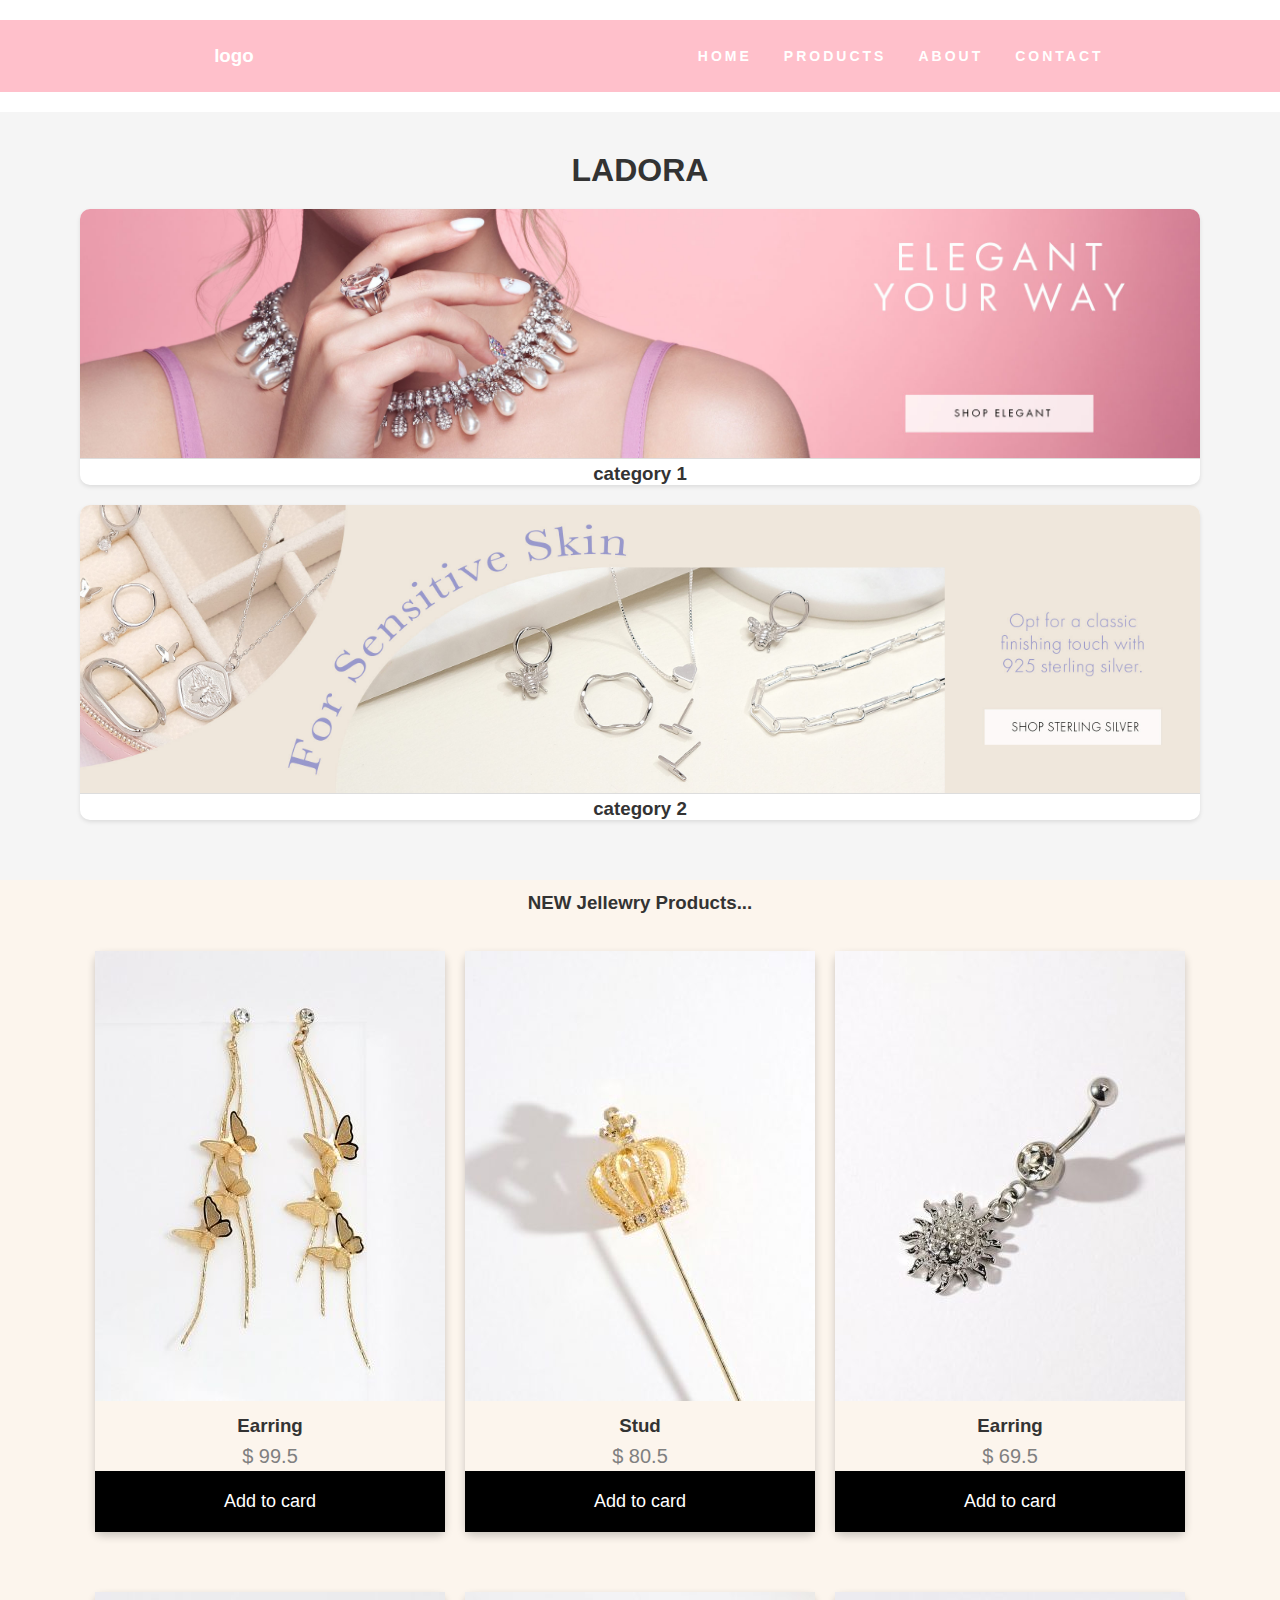
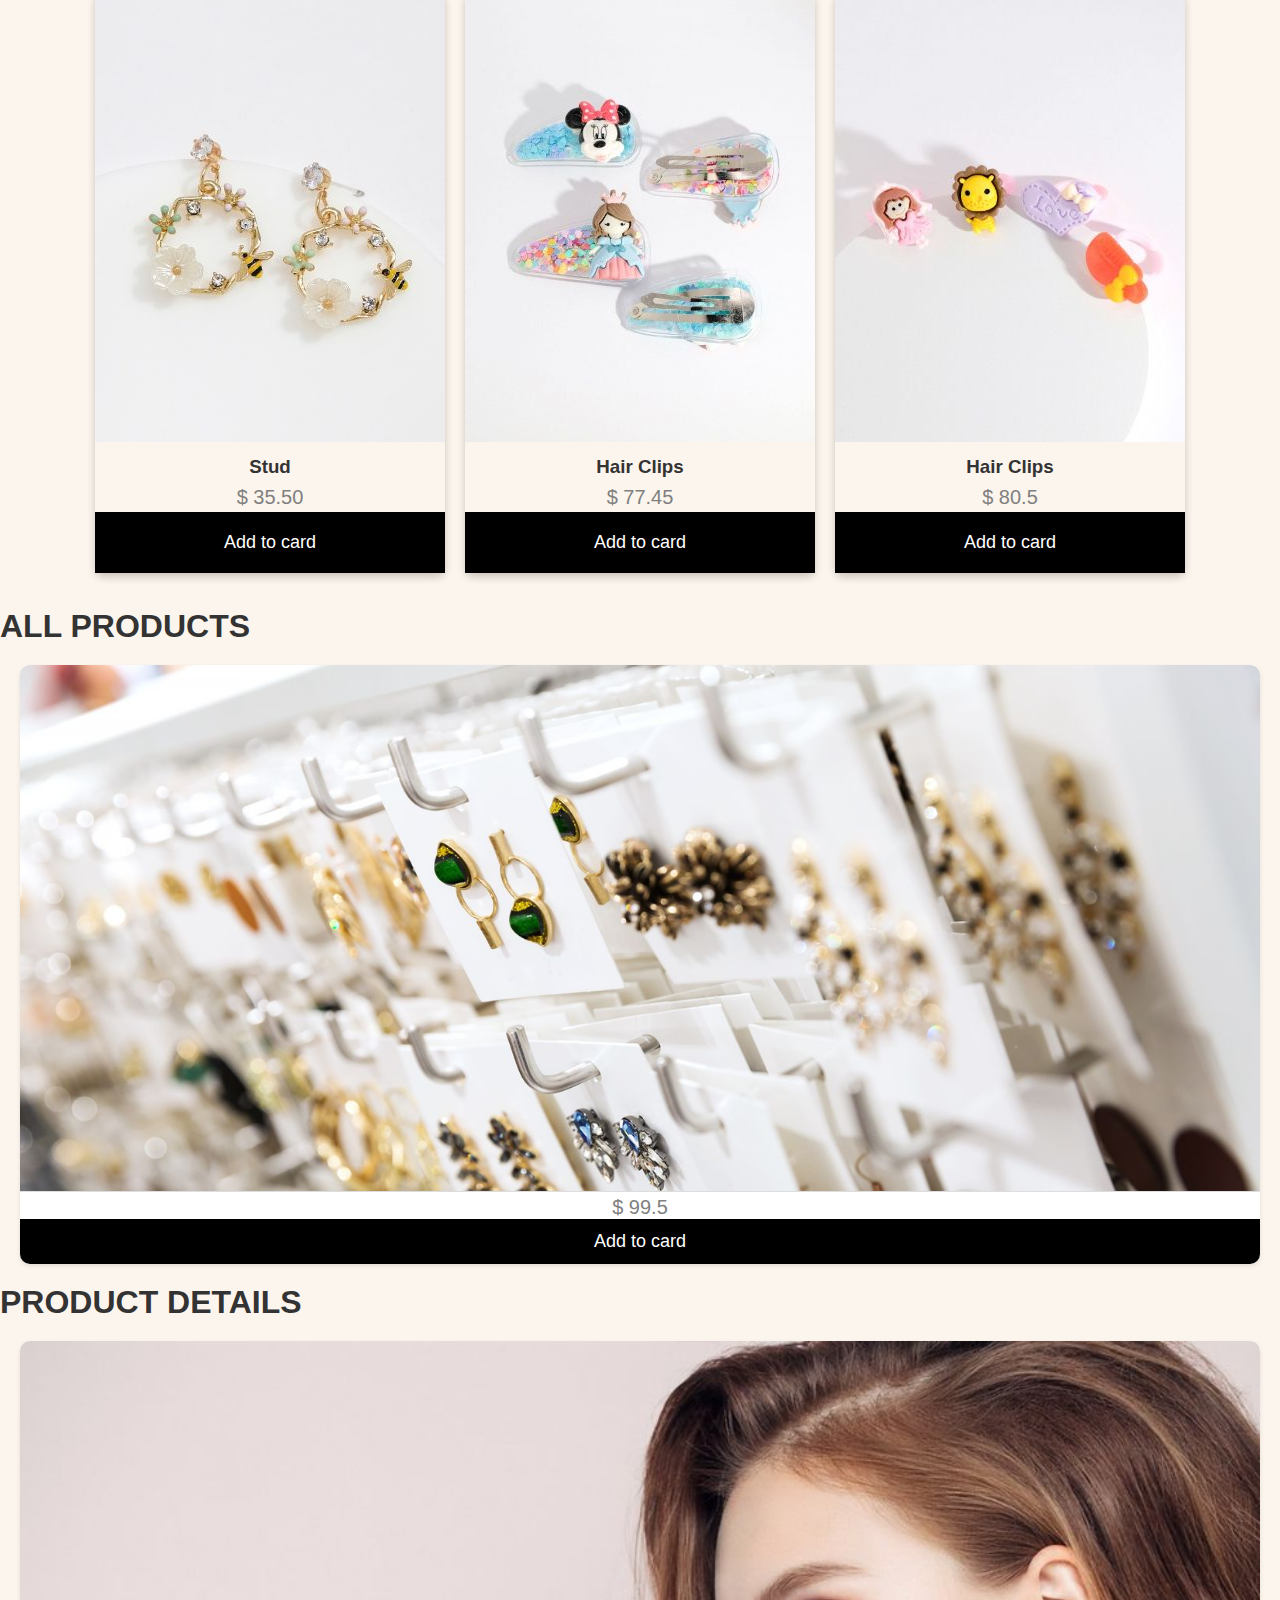
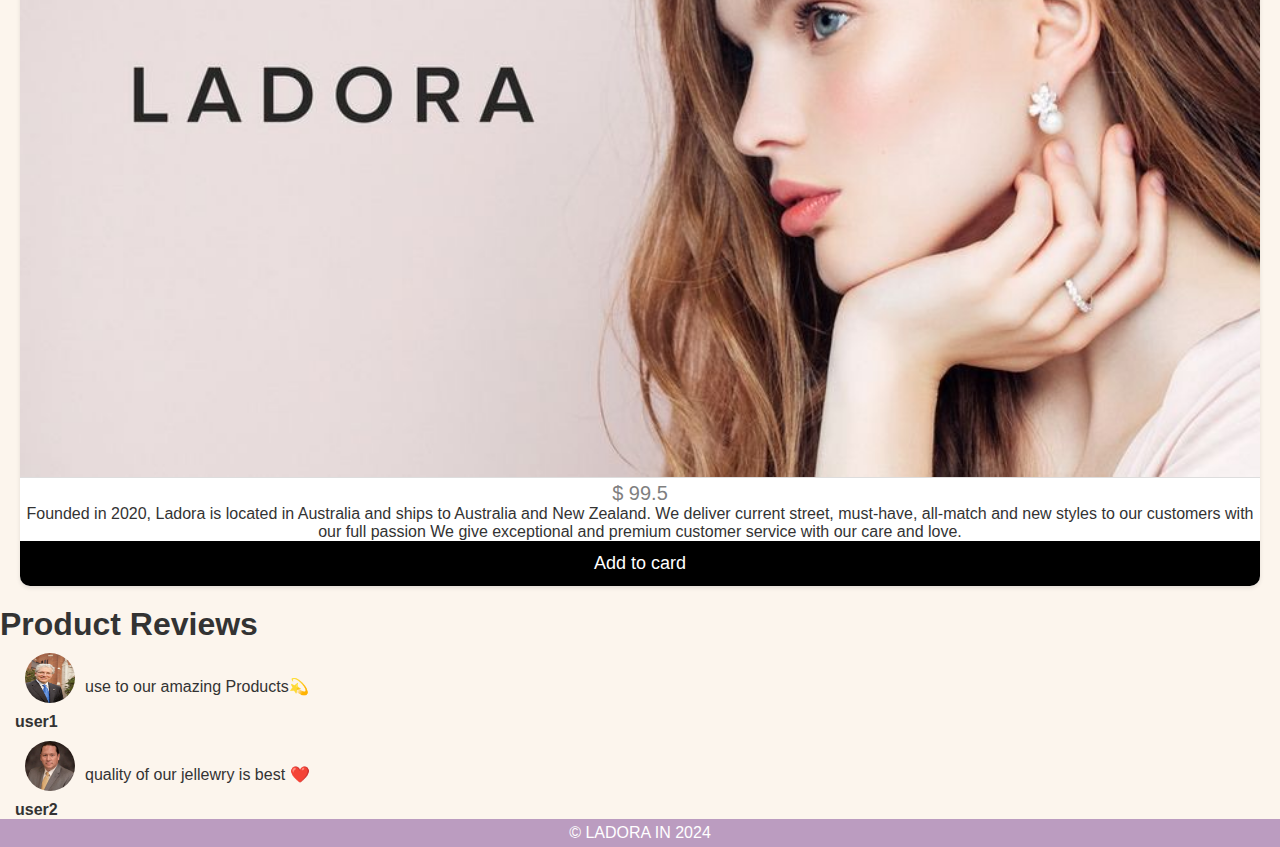
<file: index.html>
<!DOCTYPE html>
<html lang="en" dir="ltr">
  <head>
    <meta charset="utf-8">
    <title>LADORA</title>

    <link rel="stylesheet" href="https://cdnjs.cloudflare.com/ajax/libs/font-awesome/6.5.1/css/all.min.css">
<link rel="icon" href="icon.png">
  <link rel="stylesheet" href="style.css">
  </head>
  <body>
    <header>
      <!-- <div class="container">
        <h1>logo</h1> -->

      <nav>
           <div class="heading">
            <h3>logo</h3>
           </div>

           <ul class="nav-links">
          <li><a  href="movie.html"> HOME </a> </li>
            <li><a   href="movie.html"> PRODUCTS </a> </li>
              <li><a  href="movie.html"> ABOUT </a> </li>
                <li><a  href="movie.html">CONTACT </a> </li>
        </ul>
      </nav>
      </div>
    </header>

  <section id="categoris">

    <div class="container">
      <h1>LADORA</h1>

      <div class="category-grid">

        <div class="category">
  <img  src="my image/nice.jpg"  alt="category1"/>
  <h3>category 1</h3>
</div>



<div class="category">
  <img  src="my image/shop.jpg"  alt="category2"/>
<h3>category 2</h3>
</div>

<!-- Add more categoris as needed -->
</div>
</div>
</section>
<h3 style="margin:12px"> NEW Jellewry Products... </h3>



<section id="featured">


       <div class="card">
         <img src="my image/pap.jpg"  alt=" first image">
            <h3>Earring</h3>
<p class="price">$ 99.5</p>
   <p><button>Add to card</button></p>
</div>

<div class="card">
  <img src="my image/queen.jpg"  alt=" secand image">
    <h3>Stud</h3>
        <p class="price">$ 80.5</p>
           <p><button>Add to card</button></p>
         </div>


<div class="card">
  <img src="my image/sss.jpg" alt="3 image ">
      <h3>Earring</h3>
        <p class="price">$ 69.5</p>
           <p><button>Add to card</button></p>
         </div>
</section>
<section id="featured">

<div class="card">
  <img src="my image/ttt.jpg"  alt=" 4 image">
    <h3>Stud</h3>
    <p class="price">$ 35.50</p>
       <p><button>Add to card</button></p>
     </div>

<div class="card">
  <img src="my image/yyy.jpg"  alt=" 5 image">
  <h3>Hair Clips</h3>
  <p class="price">$ 77.45</p>
     <p><button>Add to card</button></p>
   </div>

<div class="card">
  <img src="my image/uuu.jpg"  alt=" 6 image">
    <h3>Hair Clips</h3>
    <p class="price">$ 80.5</p>
       <p><button>Add to card</button></p>
     </div>
</div>
</section>

<h1>ALL PRODUCTS</h1>

<section id="Product">


<div class="category">
<img  src="my image/mmm.jpg"  alt="100"/>
<p class="price">$ 99.5</p>
   <p><button>Add to card</button></p>


</div>
<h1>PRODUCT DETAILS</h1>
<div class="category">
<img  src="my image/hhh.jpg"  alt="100"/>
<p class="price">$ 99.5</p>
<p>Founded in 2020, Ladora is located in Australia and ships to Australia and New Zealand.
  We deliver current street, must-have, all-match and
  new styles to our customers with our full passion
We give exceptional and premium customer service with our care and love.</p>
    <p><button>Add to card</button></p>
</div>
</section>



<h1>Product Reviews</h1>


<section class="Product">
<div class="item">
  <div class="image">
    <img class="user" src="my image/jj.webp" alt="Avatar" style="width:50px" height="50px" >
      <h4>user1</h4>
  </div>
  <p>use to our amazing Products💫</p>
</div>

<div class="item">
  <div class="image">
    <img class="user" src="my image/ccc.jpg" alt="Avatar" style="width:50px" height="50px" >
      <h4>user2</h4>
  </div>
  <p>quality of our jellewry is best ❤️</p>
</div>

  </section>

    </main>

<footer> &#169 LADORA IN 2024 </footer>
  </body>

</html>
</file>
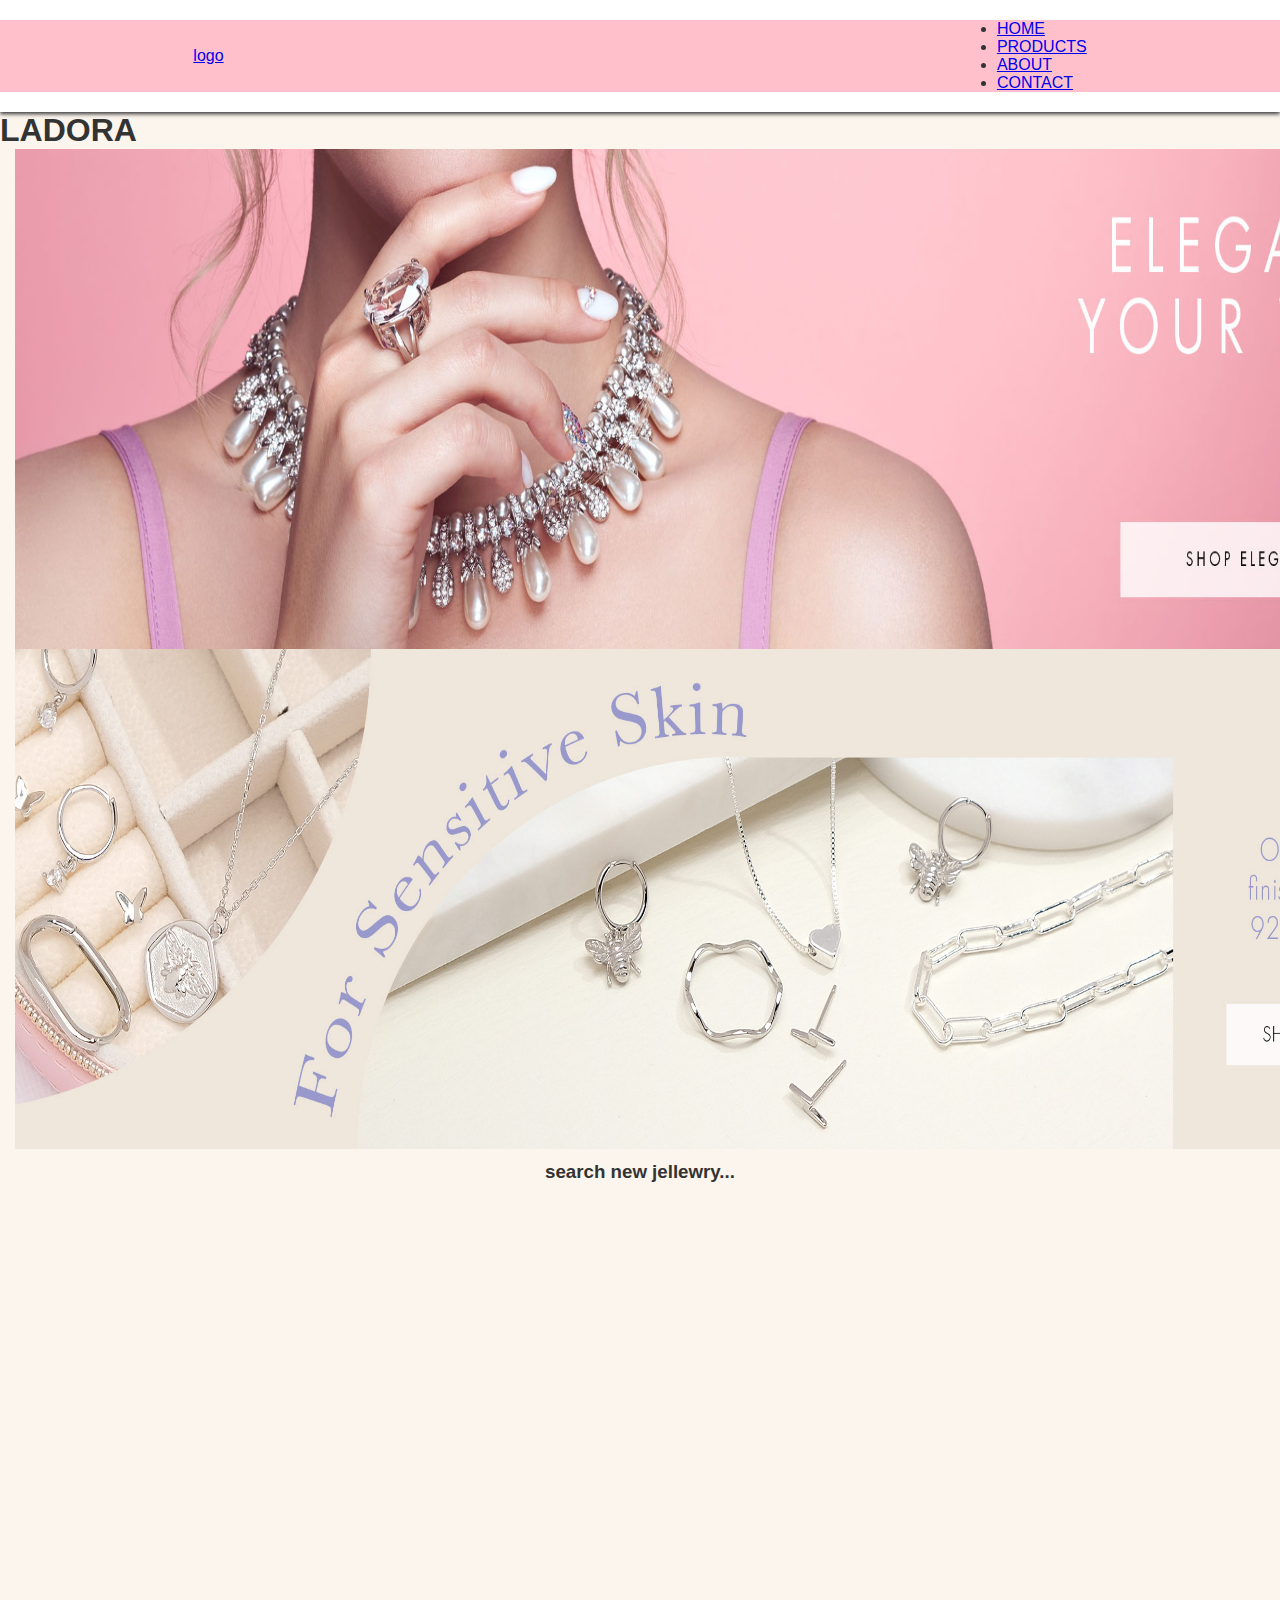
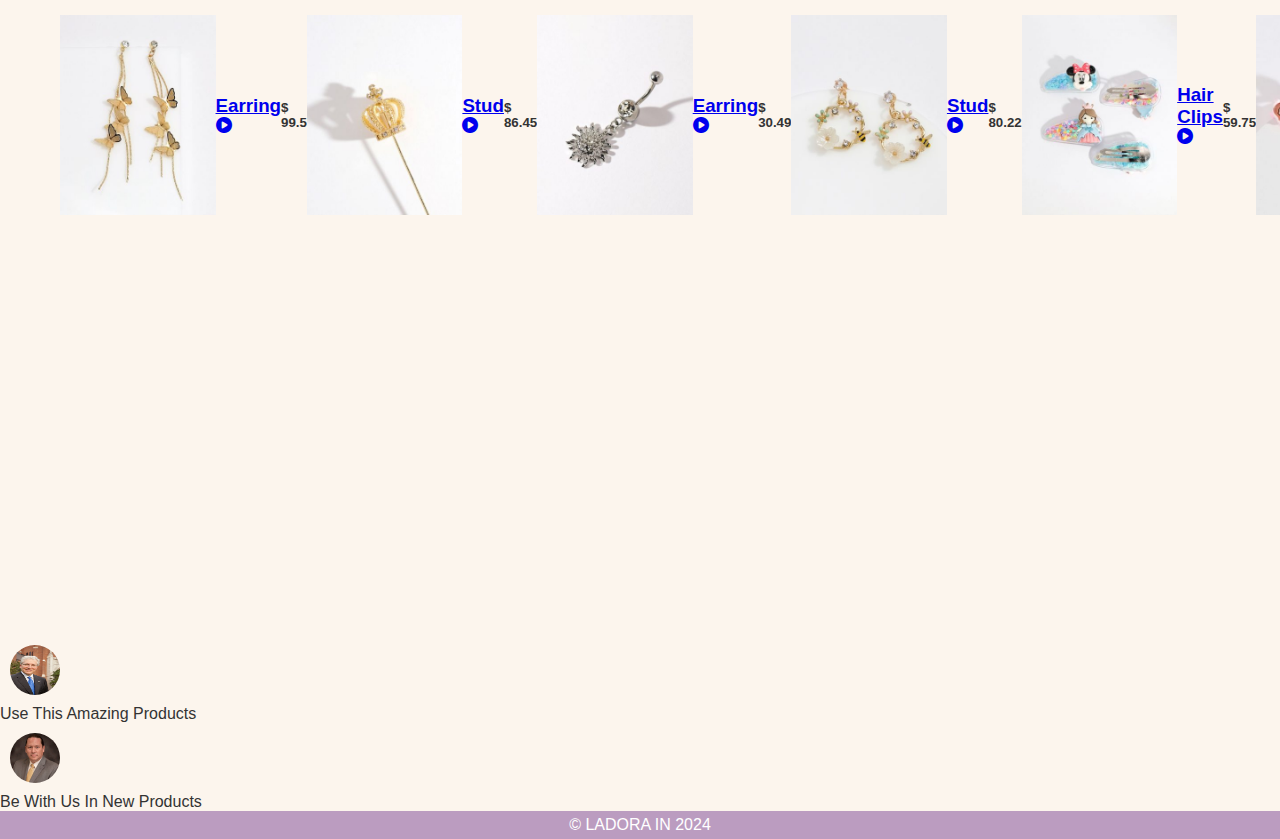
<file: index1.html>
<!DOCTYPE html>
<html lang="en" dir="ltr">
  <head>
    <meta charset="utf-8">
    <title>LADORA</title>
<style>
.user {
border-radius: 80%;
   flex-direction: column-reverse;
}
</style>




    <link rel="stylesheet" href="https://cdnjs.cloudflare.com/ajax/libs/font-awesome/6.5.1/css/all.min.css">
<link rel="icon" href="icon.png">
  <link rel="stylesheet" href="style.css">
  </head>
  <body>
    <header>
      <nav>
        <a href="movie.html" id="logo"> logo</a>
<i class="color"></i>

        <ul>
  
          <li><a href="movie.html"> HOME </a> </li>
            <li><a href="movie.html"> PRODUCTS </a> </li>
              <li><a href="movie.html"> ABOUT </a> </li>
                <li><a href="movie.html">CONTACT </a> </li>
        </ul>
      </nav>
    </header>
    <main>
      <h1>LADORA</h1>
      <div class="my image">
  <img  src="my image/nice.jpg"  width="1500" height="500" alt="100"/>
  <img  src="my image/shop.jpg"  width="1500" height="500" alt="100"/>

</div>
<h3 style="margin:12px">search new jellewry... </h3>

<div class="container">
       <div class="item">
         <img src="my image/pap.jpg" wight="200" height="200" alt=" first image">
             <a href="detail.html"><h3>Earring</h3>
             <i class="fas fa-play-circle play-icon"></i></a>
<div class="h5">
   <h5>$ 99.5</h5>
</div>

<div class="item">
  <img src="my image/queen.jpg" wight="200" height="200" alt=" secand image">
      <a href="detail.html"><h3>Stud</h3>
      <i class="fas fa-play-circle play-icon"></i></a>
<div class="h5">
<h5>$ 86.45</h5>
</div>


<div class="item">
  <img src="my image/sss.jpg" wight="200" height="200" alt=" secand image">
      <a href="detail.html"><h3>Earring</h3>
      <i class="fas fa-play-circle play-icon"></i></a>
<div class="h5">
<h5>$ 30.49</h5>
</div>

<div class="item">
  <img src="my image/ttt.jpg" wight="200" height="200" alt=" secand image">
      <a href="detail.html"><h3>Stud</h3>
      <i class="fas fa-play-circle play-icon"></i></a>
<div class="h5">
<h5>$ 80.22</h5>
</div>

<div class="item">
  <img src="my image/yyy.jpg" wight="200" height="200" alt=" secand image">
      <a href="detail.html"><h3>Hair Clips</h3>
      <i class="fas fa-play-circle play-icon"></i></a>
<div class="h5">
<h5>$ 59.75</h5>
</div>

<div class="item">
  <img src="my image/uuu.jpg" wight="200" height="200" alt=" secand image">
      <a href="detail.html"><h3>Hair Clips</h3>
      <i class="fas fa-play-circle play-icon"></i></a>
<div class="h5">
<h5>$ 90.45</h5>
</div>


<h1>ALL PRODUCTS</h1>

<div class="my image">
<img  src="my image/hhh.jpg"  width="1500" height="500" alt="100"/>
<img  src="my image/mmm.jpg"  width="1500" height="500" alt="100"/>
</div>

<p>Founded in 2020, Ladora is located in Australia and ships to Australia and New Zealand. It was created to give a special gift with unique design to special her or him with hope and happiness. We deliver current street, must-have, all-match and new styles to our customers with our full passion and fashion-forward taste and vision.

We give exceptional and premium customer service with our care and love.</p>


    </main>

<table>
  <img class="user" src="my image/jj.webp" alt="Avatar" style="width:50px" height="50px" >Use This Amazing Products
  <img class="user" src="my image/ccc.jpg" alt="Avatar" style="width:50px" height="50px"> Be With Us In New Products

</table>

<footer> &#169 LADORA IN 2024 </footer>
  </body>

</html>
</file>
<file: style.css>
.body-text {

  display: flex;

  font-family: sans-serif;

  align-items: center;

  justify-content: center;

  margin-top: 250px;

}

nav {

  display: flex;

  justify-content: space-around;

  align-items: center;

  min-height: 8vh;

  background-color:pink;

  font-family:  sans-serif;


}
.heading{
  color: white;
}

.heading:hover {

  color: #AD88C6;

  text-transform: uppercase;

  letter-spacing: 3px;

  font-size: 20px;



}

.nav-links {

  display: flex;

  justify-content: space-around;

  width: 30%;


}

.nav-links li {

  list-style: none;

}

.nav-links a {

  color: white;

  text-decoration: none;

  letter-spacing: 3px;

  font-weight: bold;

  font-size: 14px;

  padding: 14px 16px;
  border-radius: 40px;

}

.nav-links a:hover {

  background-color:#B784B7;

}

/* Reset default styles */
*{
  margin: 0px;
  padding: 0px;
  box-sizing: border-box;
}

/* Global styles*/
body{
font-family: Arial , sans-serif;
background-color: #FCF5ED;
color: #333;
}

.container{
max-width: 1200px;
margin: 0 auto;
padding: 20px;

}

/* Header styles*/
/* Header styles*/
header{
  background-color: #fff;
  box-shadow: 0 2px 4px;
  padding: 20px 0;
  transition: background-color 0.3s ease;

}
#categoris{
  background-color: #f5f5f5;
  padding: 20px 0;
}

#categoris .container{
  display: flex;
  flex-wrap: wrap;
  justify-content: center;
}

h3{
  display: flex;
  justify-content: center;
}

#featured{
  display: flex;
  flex-direction: row;
justify-content: center;
padding: 20px;
 line-height: 30px;
 flex-wrap: wrap;
 border-radius: 30px;

}


.card {
  box-shadow: 0 4px 8px 0 rgba(0, 0, 0, 0.2);
  max-width: 350px;
  margin: 10PX;

text-align: center;

  font-family: arial;
    border-radius: 8px;
      transition: transform 0.3s ease, box-shadow 0.3s ease;
  position: relative;
  transform: translateY(-5px);
  box-shadow: 0 4px 8px rgba(0, 0, 0, 0.2);

}

p{
    text-align: center;
}
.price {
  color: grey;
  font-size: 20px;
  text-align: center;

}

.card button {
  border: none;
  outline: 0;
  padding: 20px;
  color: white;
  background-color: #000;
  text-align: center;
  cursor: pointer;
  width: 100%;
  font-size: 18px;

}

.card button:hover {
  opacity: 0.7;

}

.card:hover{
  -webkit-transform: rotate(360deg);
          transform: rotate(360deg);
}

.category button{
  border: none;
  outline: 0;
  padding: 12px;
  color: white;
  background-color: #000;
  text-align: center;
  cursor: pointer;
  width: 100%;
  font-size: 18px;

}

.category{
  background-color: #fff;
  border-radius: 10px;
  overflow: hidden;
  box-shadow: 0 2px 4px rgba( 0, 0, 0, 0.1);
  margin: 20px;
  transition: transform 0.3s ease, box-shadow 0.3s ease;
  position: relative;
}


.category:hover::after {
  opacity: 1;
}
.category:hover{
  transform: translateY(-5px);
  box-shadow: 0 4px 8px rgba(0, 0, 0, 0.2);
}


.category img{
  width: 100%;
  height: auto;
  border-bottom: 1px solid #ddd;
  transition: transform 0.3s ease;
}


#Product{
  display:flex;
  flex-direction: column;
}

.user {
border-radius: 80%;
  display: grid;
gap:10px;
margin: 10px;
margin-left: 10px;
}

.item{
  display: flex;
  flex-direction: row;
align-items: center;
}

.image{
  display: flex;
  flex-direction: column;
  margin-left: 15px;
}
footer {
     background-color: #BB9CC0;
     color: white;
     text-align: center;
     padding: 5px;
     position: relative;
     bottom: 0;
     width: 100%;
  }
</file>
